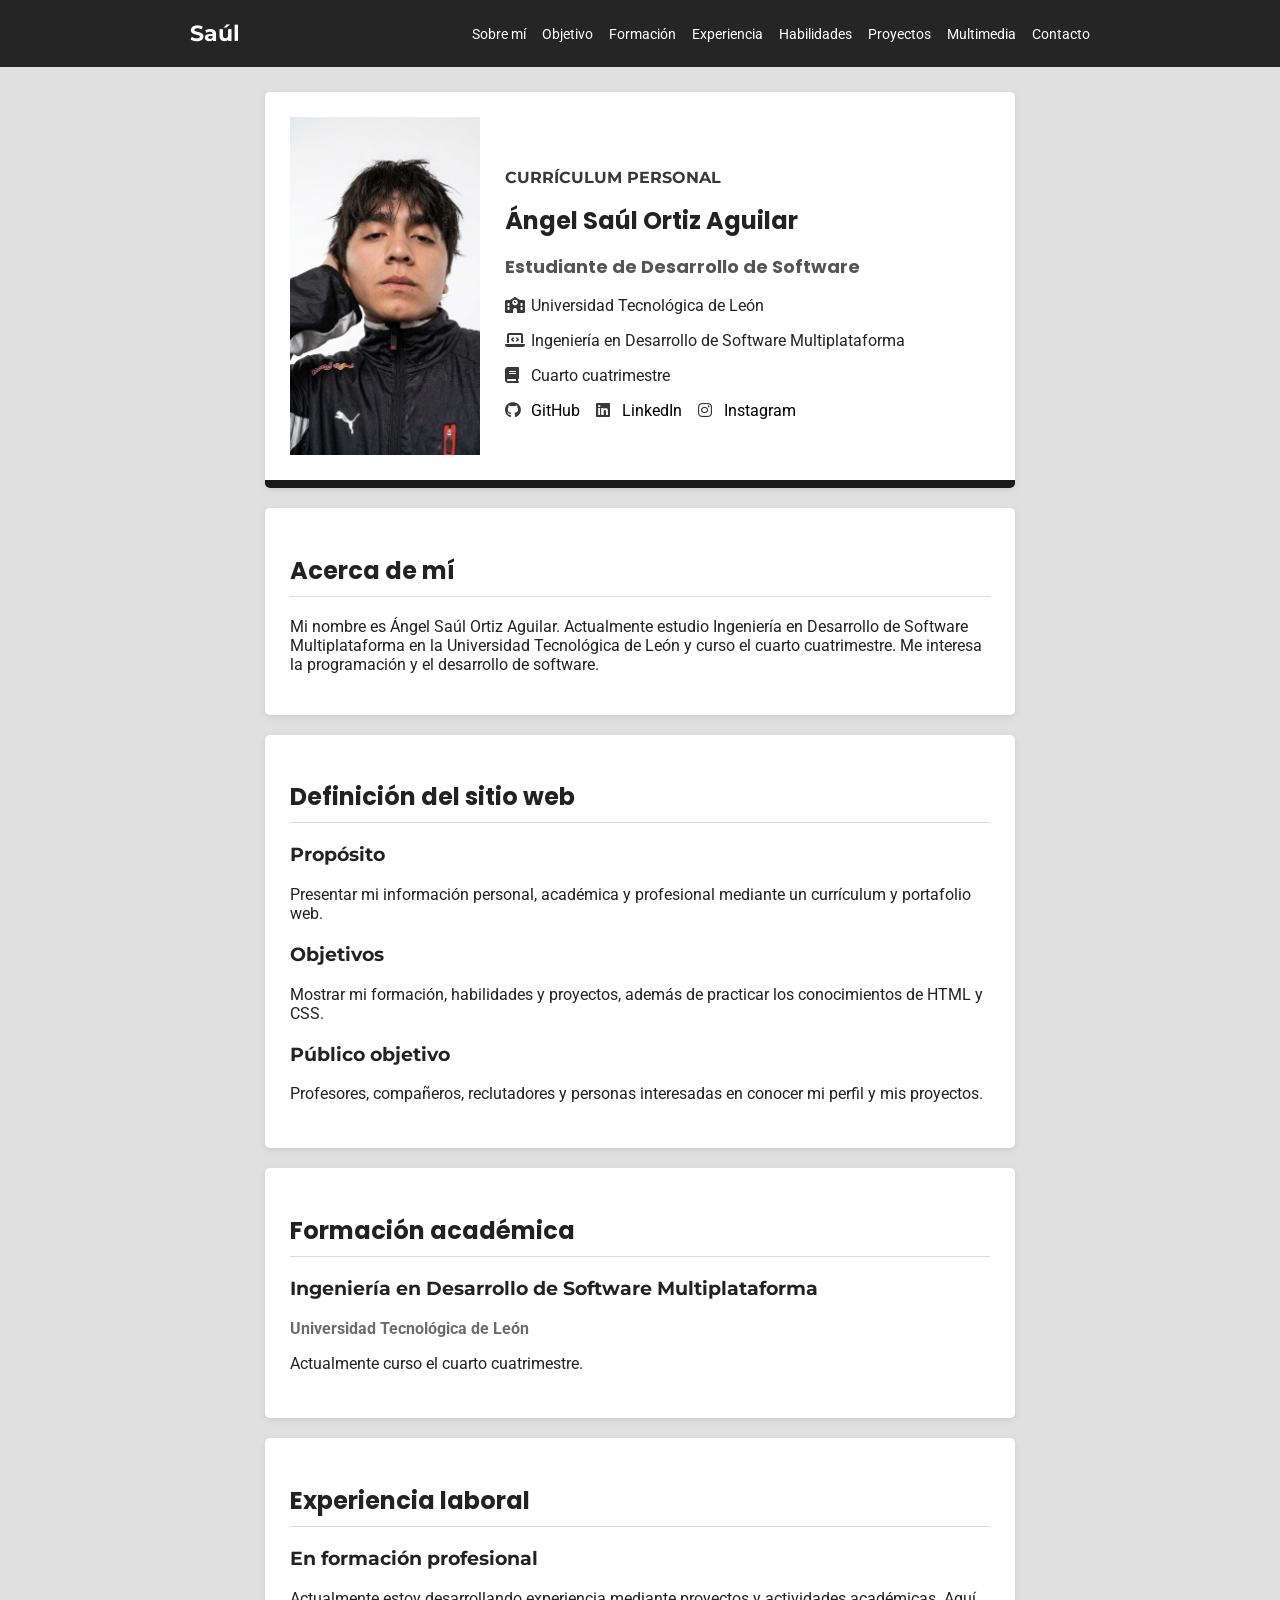
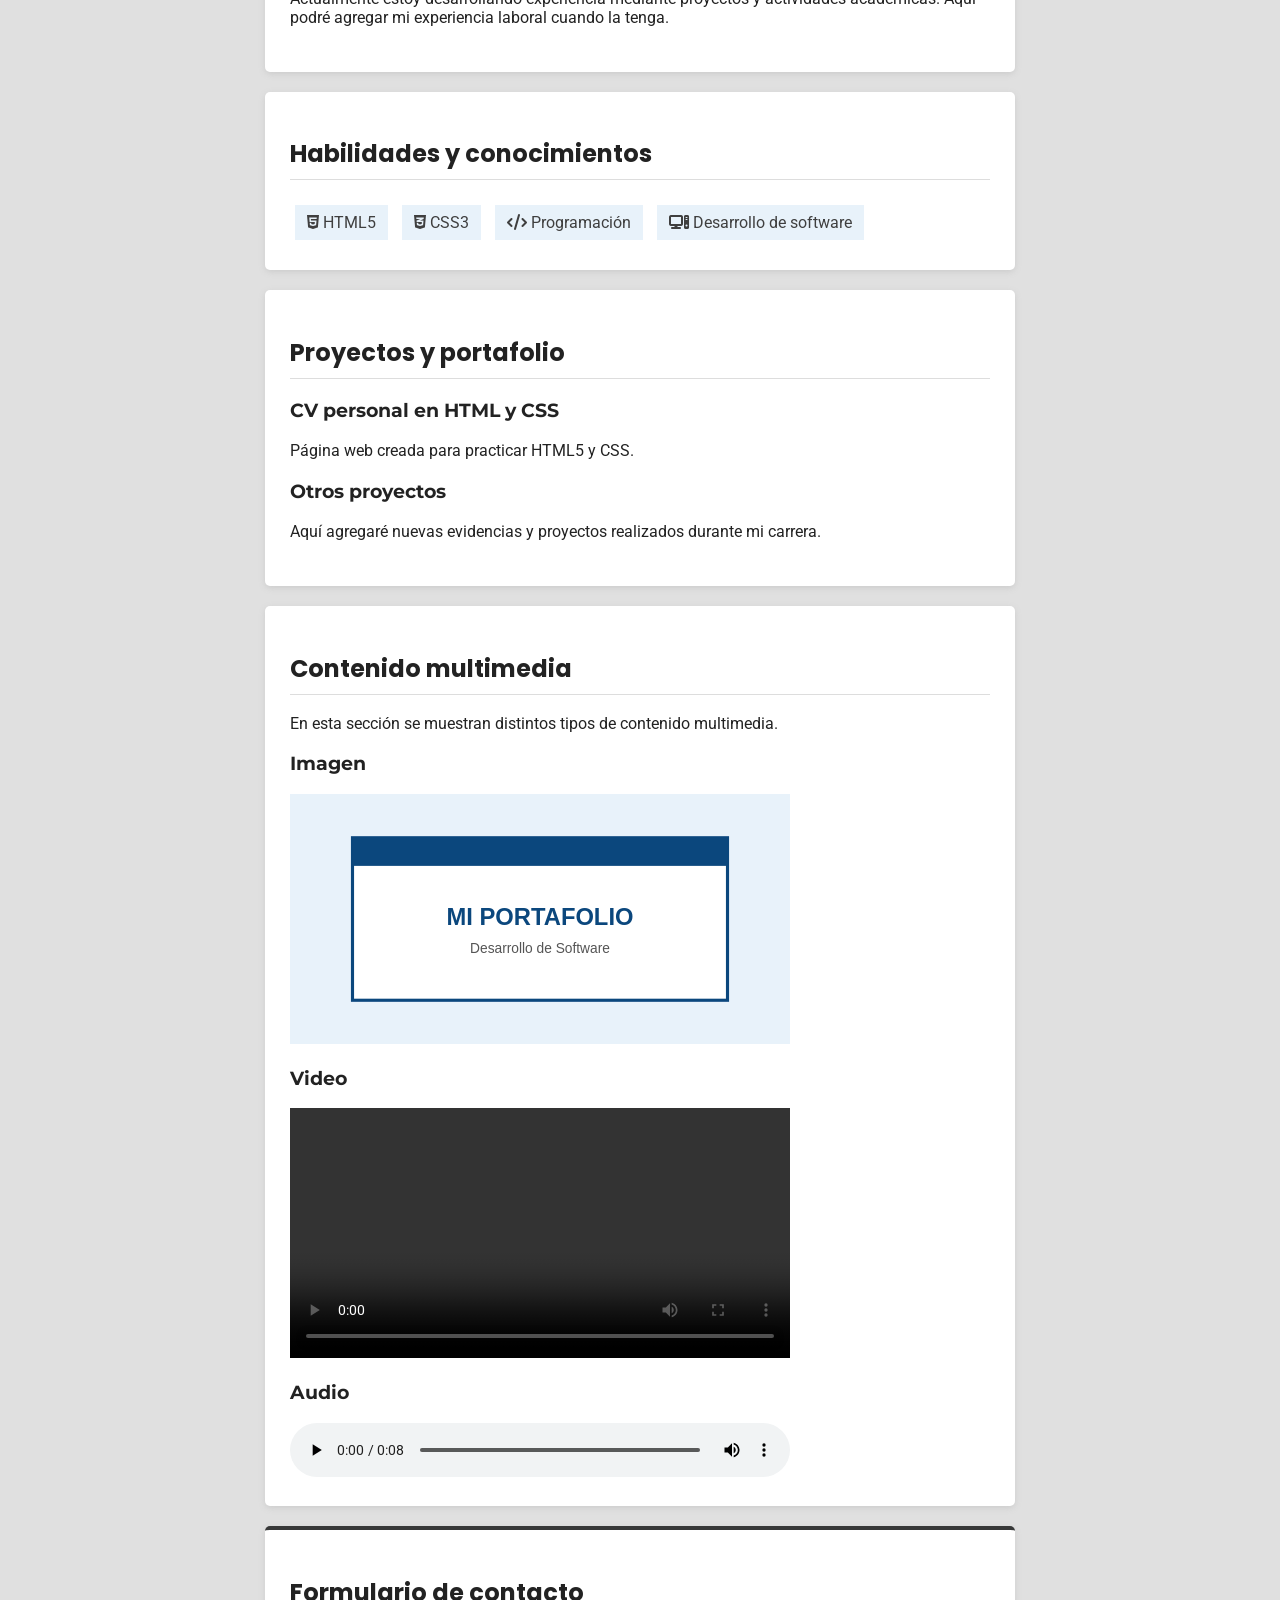
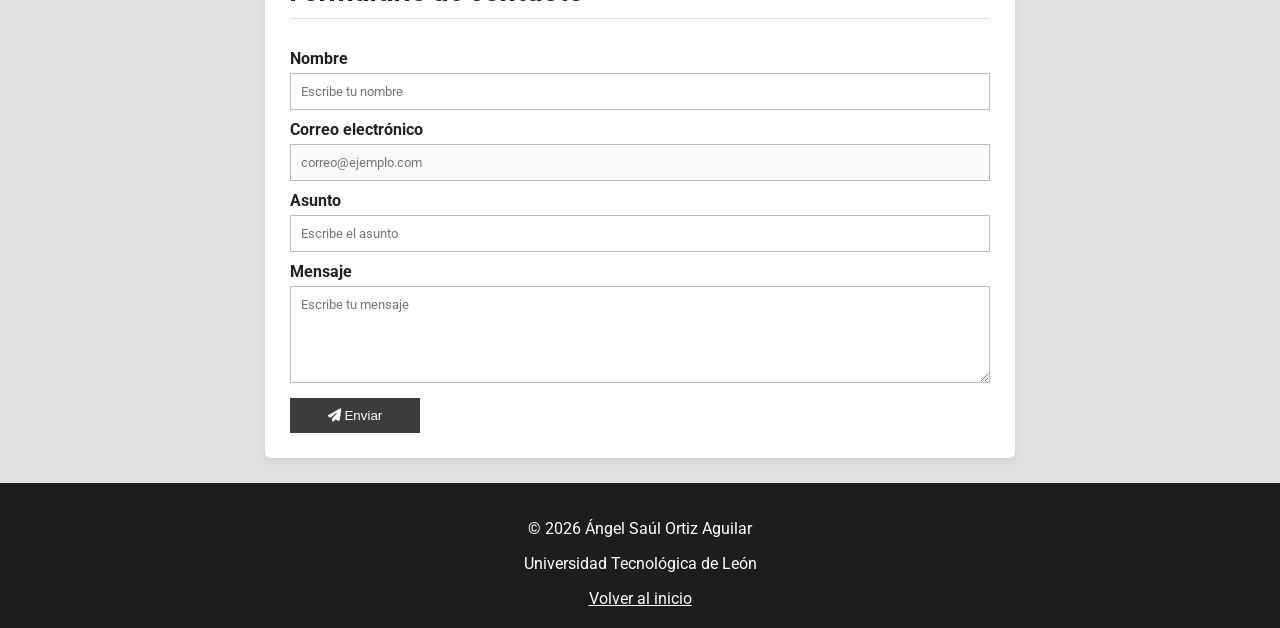
<file: index.html>
<!DOCTYPE html>
<html lang="es">
<head>
<meta charset="UTF-8">
<meta name="viewport" content="width=device-width, initial-scale=1.0">
<meta name="description" content="Currículum y portafolio de Ángel Saúl Ortiz Aguilar, estudiante de Desarrollo de Software Multiplataforma en la Universidad Tecnológica de León.">
<meta name="keywords" content="Ángel Saúl Ortiz Aguilar, CV, UTL, desarrollo de software, portafolio, programación">
<meta name="author" content="Ángel Saúl Ortiz Aguilar">
<title>Ángel Saúl Ortiz Aguilar | CV Personal</title>

<link rel="icon" href="IMAGENES/favicon.svg">
<link href="https://fonts.googleapis.com/css2?family=Montserrat:wght@500;700&family=Poppins:wght@400;600&family=Roboto:wght@400;700&display=swap" rel="stylesheet">
<link rel="stylesheet" href="https://cdnjs.cloudflare.com/ajax/libs/font-awesome/6.5.2/css/all.min.css">
<link rel="stylesheet" href="./CSS/estilos.css">
</head>

<body>

<header id="inicio">
    <nav>
        <a class="logo" href="#inicio">Saúl</a>
        <div class="menu">
            <a href="#sobre-mi">Sobre mí</a>
            <a href="#objetivo">Objetivo</a>
            <a href="#formacion">Formación</a>
            <a href="#experiencia">Experiencia</a>
            <a href="#habilidades">Habilidades</a>
            <a href="#proyectos">Proyectos</a>
            <a href="#multimedia">Multimedia</a>
            <a href="#contacto">Contacto</a>
        </div>
    </nav>
</header>

<main class="contenedor">

    <!-- Palabras clave: currículum, estudiante, UTL, software -->
    <section class="tarjeta presentacion">
        <div class="foto">
            <img src="./IMAGENES/perfil.jpg" alt="Foto de perfil de Ángel Saúl Ortiz Aguilar">
        </div>
        <div class="datos">
            <p class="etiqueta">CURRÍCULUM PERSONAL</p>
            <h1>Ángel Saúl Ortiz Aguilar</h1>
            <h2>Estudiante de Desarrollo de Software</h2>
            <p><i class="fa-solid fa-school"></i> Universidad Tecnológica de León</p>
            <p><i class="fa-solid fa-laptop-code"></i> Ingeniería en Desarrollo de Software Multiplataforma</p>
            <p><i class="fa-solid fa-book"></i> Cuarto cuatrimestre</p>

            <div class="redes">
                <a href="https://github.com/CoraGorgon"><i class="fa-brands fa-github"></i> GitHub</a>
                <a href="#"><i class="fa-brands fa-linkedin"></i> LinkedIn</a>
                <a href="https://www.instagram.com/sayul.xul/"><i class="fa-brands fa-instagram"></i> Instagram</a>
            </div>
        </div>
    </section>

    <!-- Palabras clave: perfil personal, estudiante, programación -->
    <section class="tarjeta" id="sobre-mi">
        <h2 class="titulo">Acerca de mí</h2>
        <p>
            Mi nombre es Ángel Saúl Ortiz Aguilar. Actualmente estudio Ingeniería en
            Desarrollo de Software Multiplataforma en la Universidad Tecnológica de León
            y curso el cuarto cuatrimestre. Me interesa la programación y el desarrollo de software.
        </p>
    </section>

    <!-- Palabras clave: propósito, objetivos, público objetivo -->
    <section class="tarjeta" id="objetivo">
        <h2 class="titulo">Definición del sitio web</h2>

        <article>
            <h3>Propósito</h3>
            <p>Presentar mi información personal, académica y profesional mediante un currículum y portafolio web.</p>
        </article>

        <article>
            <h3>Objetivos</h3>
            <p>Mostrar mi formación, habilidades y proyectos, además de practicar los conocimientos de HTML y CSS.</p>
        </article>

        <article>
            <h3>Público objetivo</h3>
            <p>Profesores, compañeros, reclutadores y personas interesadas en conocer mi perfil y mis proyectos.</p>
        </article>
    </section>

    <!-- Palabras clave: formación académica, UTL, ingeniería -->
    <section class="tarjeta" id="formacion">
        <h2 class="titulo">Formación académica</h2>
        <article>
            <h3>Ingeniería en Desarrollo de Software Multiplataforma</h3>
            <p class="resaltado">Universidad Tecnológica de León</p>
            <p>Actualmente curso el cuarto cuatrimestre.</p>
        </article>
    </section>

    <!-- Palabras clave: experiencia laboral, formación profesional -->
    <section class="tarjeta" id="experiencia">
        <h2 class="titulo">Experiencia laboral</h2>
        <article>
            <h3>En formación profesional</h3>
            <p>
                Actualmente estoy desarrollando experiencia mediante proyectos y actividades
                académicas. Aquí podré agregar mi experiencia laboral cuando la tenga.
            </p>
        </article>
    </section>

    <!-- Palabras clave: HTML5, CSS3, programación -->
    <section class="tarjeta" id="habilidades">
        <h2 class="titulo">Habilidades y conocimientos</h2>
        <div class="habilidades">
            <span><i class="fa-brands fa-html5"></i> HTML5</span>
            <span><i class="fa-brands fa-css3-alt"></i> CSS3</span>
            <span><i class="fa-solid fa-code"></i> Programación</span>
            <span><i class="fa-solid fa-computer"></i> Desarrollo de software</span>
        </div>
    </section>

    <!-- Palabras clave: proyectos, portafolio, evidencias -->
    <section class="tarjeta" id="proyectos">
        <h2 class="titulo">Proyectos y portafolio</h2>
        <article>
            <h3>CV personal en HTML y CSS</h3>
            <p>Página web creada para practicar HTML5 y CSS.</p>
        </article>
        <article>
            <h3>Otros proyectos</h3>
            <p>Aquí agregaré nuevas evidencias y proyectos realizados durante mi carrera.</p>
        </article>
    </section>

    <!-- Palabras clave: imagen, video, audio, multimedia -->
    <section class="tarjeta" id="multimedia">
        <h2 class="titulo">Contenido multimedia</h2>
        <p>En esta sección se muestran distintos tipos de contenido multimedia.</p>

        <h3>Imagen</h3>
        <img class="imagen-ejemplo" src="IMAGENES/proyecto.svg" alt="Ejemplo de imagen del portafolio">

        <h3>Video</h3>
        <video controls>
            <source src="IMAGENES/video.mp4" type="video/mp4">
            Tu navegador no puede reproducir el video.
        </video>
        

        <h3>Audio</h3>
        <audio controls>
            <source src="IMAGENES/audio.mp3" type="audio/mpeg">
            Tu navegador no puede reproducir el audio.
        </audio>
        
    </section>

    <!-- Palabras clave: contacto, correo, mensaje -->
    <section class="tarjeta" id="contacto">
        <h2 class="titulo">Formulario de contacto</h2>

        <form action="mailto:25000075@alumnos.utleon.edu.mx" method="post" enctype="text/plain">
            <label for="nombre">Nombre</label>
            <input type="text" id="nombre" name="nombre" placeholder="Escribe tu nombre" required>

            <label for="correo">Correo electrónico</label>
            <input type="email" id="correo" name="correo" placeholder="correo@ejemplo.com" required>

            <label for="asunto">Asunto</label>
            <input type="text" id="asunto" name="asunto" placeholder="Escribe el asunto" required>

            <label for="mensaje">Mensaje</label>
            <textarea id="mensaje" name="mensaje" rows="5" placeholder="Escribe tu mensaje" required></textarea>

            <button type="submit"><i class="fa-solid fa-paper-plane"></i> Enviar</button>
        </form>
    </section>

</main>

<footer>
    <p>© 2026 Ángel Saúl Ortiz Aguilar</p>
    <p>Universidad Tecnológica de León</p>
    <a href="#inicio">Volver al inicio</a>
</footer>
<!-- Página actualizada -->
</body>
</html>
</file>
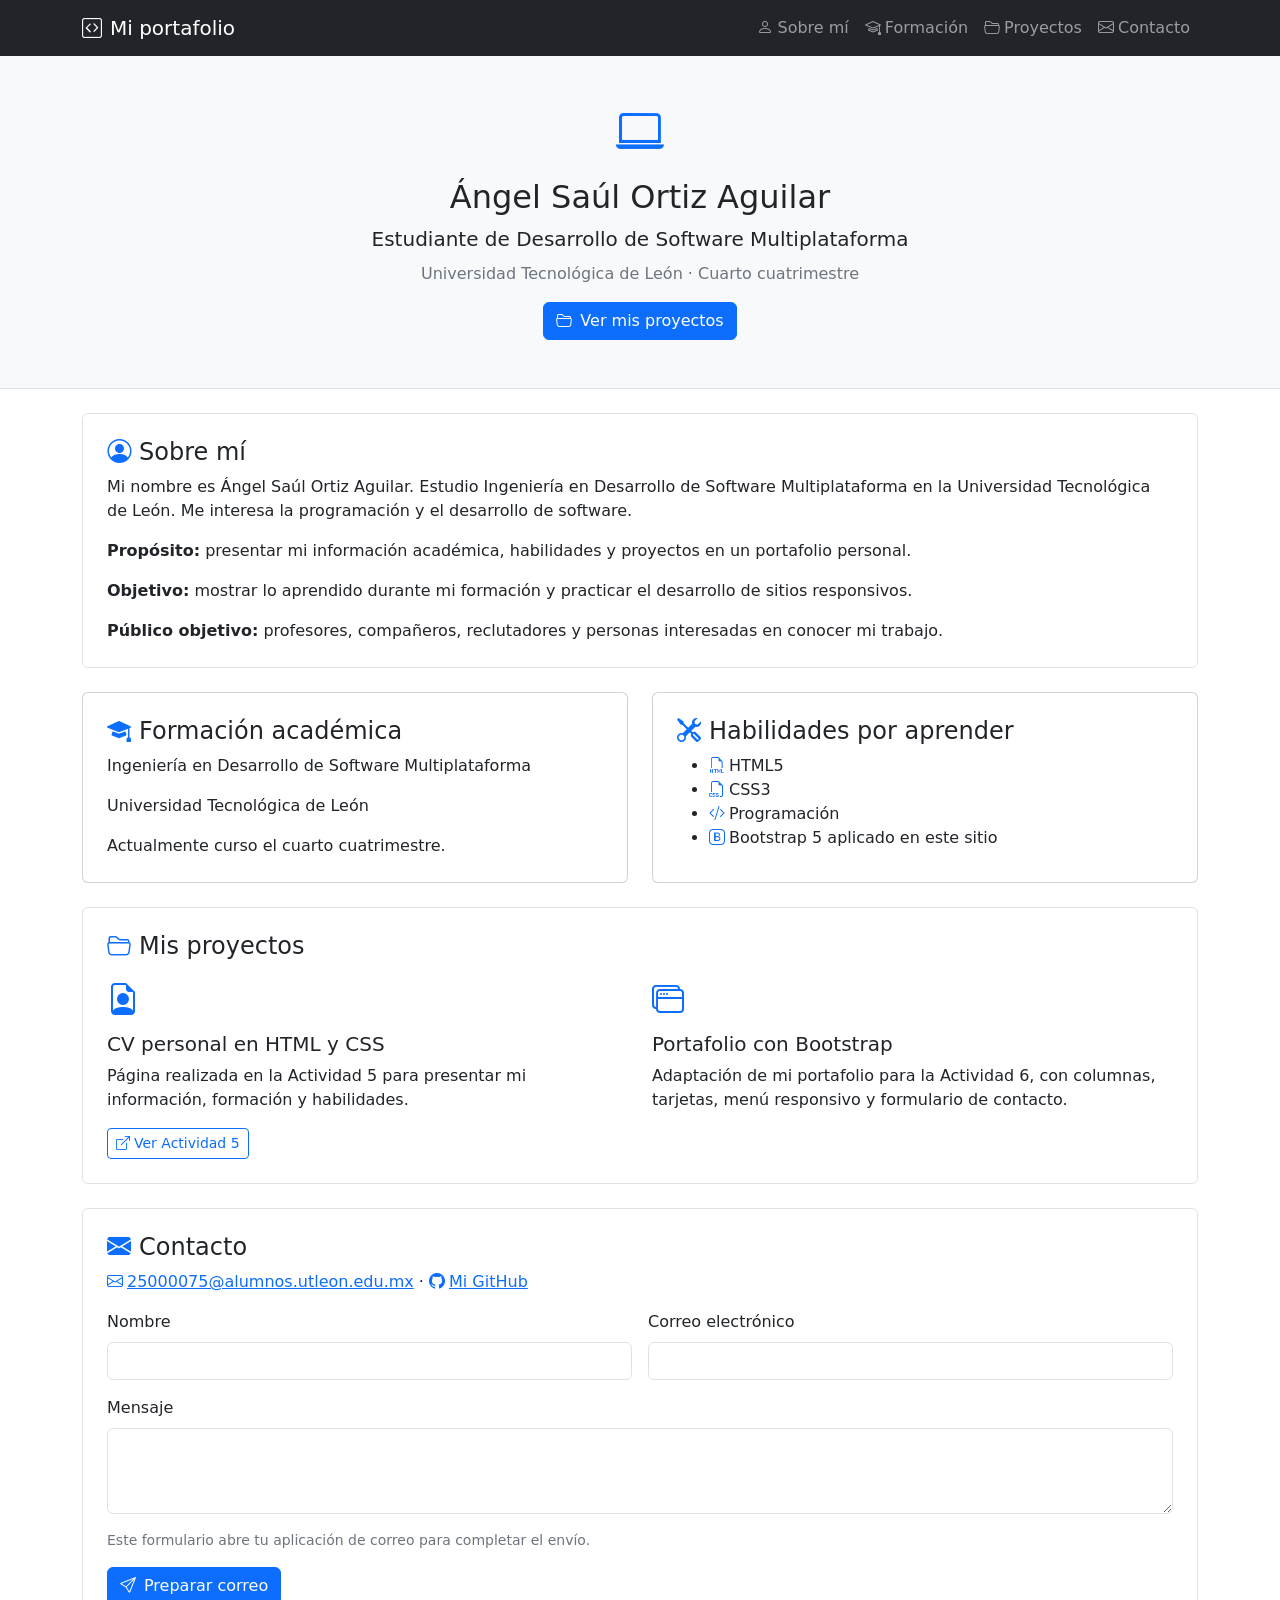
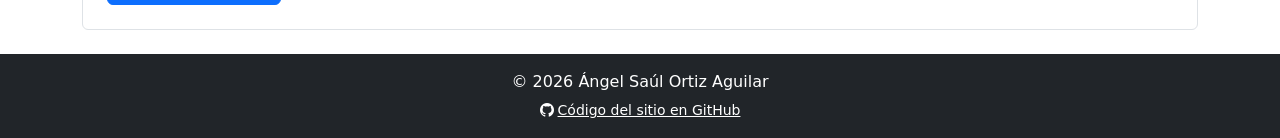
<file: actividad6/index.html>
<!DOCTYPE html>
<html lang="es">
<head>
  <meta charset="UTF-8">
  <meta name="viewport" content="width=device-width, initial-scale=1.0">
  <meta name="description" content="Portafolio personal de Ángel Saúl Ortiz Aguilar, estudiante de Desarrollo de Software Multiplataforma en la UTL.">
  <meta name="keywords" content="Ángel Saúl Ortiz Aguilar, portafolio, HTML, CSS, Bootstrap, UTL">
  <meta name="author" content="Ángel Saúl Ortiz Aguilar">
  <title>Ángel Saúl Ortiz Aguilar | Portafolio personal</title>
  <link href="https://cdn.jsdelivr.net/npm/bootstrap@5.3.3/dist/css/bootstrap.min.css" rel="stylesheet">
  <link href="https://cdn.jsdelivr.net/npm/bootstrap-icons@1.11.3/font/bootstrap-icons.min.css" rel="stylesheet">
</head>
<body>
  <nav class="navbar navbar-expand-md navbar-dark bg-dark">
    <div class="container">
      <a class="navbar-brand" href="#inicio"><i class="bi bi-code-square me-2" aria-hidden="true"></i>Mi portafolio</a>
      <button class="navbar-toggler" type="button" data-bs-toggle="collapse" data-bs-target="#menu" aria-controls="menu" aria-expanded="false" aria-label="Abrir menú"><span class="navbar-toggler-icon"></span></button>
      <div class="collapse navbar-collapse" id="menu">
        <ul class="navbar-nav ms-auto">
          <li class="nav-item"><a class="nav-link" href="#sobre-mi"><i class="bi bi-person me-1" aria-hidden="true"></i>Sobre mí</a></li>
          <li class="nav-item"><a class="nav-link" href="#formacion"><i class="bi bi-mortarboard me-1" aria-hidden="true"></i>Formación</a></li>
          <li class="nav-item"><a class="nav-link" href="#proyectos"><i class="bi bi-folder2-open me-1" aria-hidden="true"></i>Proyectos</a></li>
          <li class="nav-item"><a class="nav-link" href="#contacto"><i class="bi bi-envelope me-1" aria-hidden="true"></i>Contacto</a></li>
        </ul>
      </div>
    </div>
  </nav>

  <!-- Palabras clave: Ángel Saúl Ortiz Aguilar, portafolio personal, desarrollo de software. -->
  <header id="inicio" class="bg-light border-bottom py-5">
    <div class="container text-center">
      <div class="text-primary display-5 mb-3"><i class="bi bi-laptop " aria-hidden="true"></i></div>
      <h1 class="h2">Ángel Saúl Ortiz Aguilar</h1>
      <p class="lead mb-2">Estudiante de Desarrollo de Software Multiplataforma</p>
      <p class="text-secondary">Universidad Tecnológica de León · Cuarto cuatrimestre</p>
      <a class="btn btn-primary" href="#proyectos"><i class="bi bi-folder2-open me-2" aria-hidden="true"></i>Ver mis proyectos</a>
    </div>
  </header>

  <main class="container my-4">
    <!-- Palabras clave: perfil personal, programación, objetivos, portafolio académico. -->
    <section id="sobre-mi" class="bg-white border rounded p-4 mb-4">
      <h2 class="h4"><i class="bi bi-person-circle text-primary me-2" aria-hidden="true"></i>Sobre mí</h2>
      <p>Mi nombre es Ángel Saúl Ortiz Aguilar. Estudio Ingeniería en Desarrollo de Software Multiplataforma en la Universidad Tecnológica de León. Me interesa la programación y el desarrollo de software.</p>
      <p><strong>Propósito:</strong> presentar mi información académica, habilidades y proyectos en un portafolio personal.</p>
      <p><strong>Objetivo:</strong> mostrar lo aprendido durante mi formación y practicar el desarrollo de sitios responsivos.</p>
      <p class="mb-0"><strong>Público objetivo:</strong> profesores, compañeros, reclutadores y personas interesadas en conocer mi trabajo.</p>
    </section>

    <!-- Palabras clave: formación académica, UTL, HTML5, CSS3, Bootstrap 5. -->
    <section id="formacion" class="mb-4">
      <div class="row g-4">
        <div class="col-12 col-md-6">
          <div class="card h-100"><div class="card-body p-4">
            <h2 class="h4"><i class="bi bi-mortarboard-fill text-primary me-2" aria-hidden="true"></i>Formación académica</h2>
            <p>Ingeniería en Desarrollo de Software Multiplataforma</p>
            <p>Universidad Tecnológica de León</p>
            <p class="mb-0">Actualmente curso el cuarto cuatrimestre.</p>
          </div></div>
        </div>
        <div class="col-12 col-md-6">
          <div class="card h-100"><div class="card-body p-4">
            <h2 class="h4"><i class="bi bi-tools text-primary me-2" aria-hidden="true"></i>Habilidades por aprender</h2>
            <ul class="mb-0"><li><i class="bi bi-filetype-html text-primary me-1" aria-hidden="true"></i>HTML5</li><li><i class="bi bi-filetype-css text-primary me-1" aria-hidden="true"></i>CSS3</li><li><i class="bi bi-code-slash text-primary me-1" aria-hidden="true"></i>Programación</li><li><i class="bi bi-bootstrap text-primary me-1" aria-hidden="true"></i>Bootstrap 5 aplicado en este sitio</li></ul>
          </div></div>
        </div>
      </div>
    </section>

    <!-- Palabras clave: proyectos web, currículum HTML CSS, diseño responsivo Bootstrap. -->
    <section id="proyectos" class="bg-white border rounded p-4 mb-4">
      <h2 class="h4 mb-3"><i class="bi bi-folder2-open text-primary me-2" aria-hidden="true"></i>Mis proyectos</h2>
      <div class="row g-4">
        <article class="col-12 col-md-6">
          <div class="fs-2 text-primary mb-2"><i class="bi bi-file-earmark-person " aria-hidden="true"></i></div>
          <h3 class="h5">CV personal en HTML y CSS</h3>
          <p>Página realizada en la Actividad 5 para presentar mi información, formación y habilidades.</p>
          <a href="https://coragorgon.github.io/Actividad5-CV-Angel-Ortiz/" class="btn btn-outline-primary btn-sm"><i class="bi bi-box-arrow-up-right me-1" aria-hidden="true"></i>Ver Actividad 5</a>
        </article>
        <article class="col-12 col-md-6">
          <div class="fs-2 text-primary mb-2"><i class="bi bi-window-stack " aria-hidden="true"></i></div>
          <h3 class="h5">Portafolio con Bootstrap</h3>
          <p class="mb-0">Adaptación de mi portafolio para la Actividad 6, con columnas, tarjetas, menú responsivo y formulario de contacto.</p>
        </article>
      </div>
    </section>

    <!-- Palabras clave: contacto, correo UTL, GitHub CoraGorgon. -->
    <section id="contacto" class="bg-white border rounded p-4 mb-4">
      <h2 class="h4"><i class="bi bi-envelope-fill text-primary me-2" aria-hidden="true"></i>Contacto</h2>
      <p><a class="text-break" href="mailto:25000075@alumnos.utleon.edu.mx"><i class="bi bi-envelope me-1" aria-hidden="true"></i>25000075@alumnos.utleon.edu.mx</a> · <a href="https://github.com/CoraGorgon"><i class="bi bi-github me-1" aria-hidden="true"></i>Mi GitHub</a></p>
      <form id="formulario">
        <div class="row g-3">
          <div class="col-12 col-md-6"><label for="nombre" class="form-label">Nombre</label><input class="form-control" id="nombre" name="nombre" autocomplete="name" required></div>
          <div class="col-12 col-md-6"><label for="correo" class="form-label">Correo electrónico</label><input type="email" class="form-control" id="correo" name="correo" autocomplete="email" required></div>
          <div class="col-12"><label for="mensaje" class="form-label">Mensaje</label><textarea class="form-control" id="mensaje" name="mensaje" rows="3" required></textarea></div>
          <div class="col-12"><p class="small text-secondary">Este formulario abre tu aplicación de correo para completar el envío.</p><button class="btn btn-primary" type="submit"><i class="bi bi-send me-2" aria-hidden="true"></i>Preparar correo</button></div>
        </div>
      </form>
    </section>
  </main>
  <footer class="bg-dark text-white text-center py-3"><div class="container"><p class="mb-1">© 2026 Ángel Saúl Ortiz Aguilar</p><a class="text-white small" href="https://github.com/CoraGorgon/Actividad5-CV-Angel-Ortiz/tree/main/actividad6"><i class="bi bi-github me-1" aria-hidden="true"></i>Código del sitio en GitHub</a></div></footer>
  <script src="js/script.js"></script>
</body>
</html>
</file>
<file: CSS/estilos.css>
* {
    box-sizing: border-box;
}

html {
    scroll-behavior: smooth;
}

body {
    margin: 0;
    background-color: #e0e0e0;
    color: #222;
    font-family: "Roboto", sans-serif;
}

header {
    background-color: #252525;
    padding: 20px;
}

nav {
    max-width: 900px;
    margin: auto;
    display: flex;
    justify-content: space-between;
    align-items: center;
}

.logo {
    color: white;
    font-family: "Montserrat", sans-serif;
    font-size: 22px;
    font-weight: bold;
    text-decoration: none;
}

.menu a {
    color: white;
    text-decoration: none;
    margin-left: 12px;
    font-size: 14px;
}

.menu a:hover {
    text-decoration: underline;
}

.contenedor {
    width: 90%;
    max-width: 750px;
    margin: 25px auto;
}

.tarjeta {
    background-color: white;
    padding: 25px;
    margin-bottom: 20px;
    border-radius: 5px;
    box-shadow: 0 2px 6px #ccc;
}

.presentacion {
    display: flex;
    align-items: center;
    gap: 25px;
    border-bottom: 8px solid #1a1919;
}

.foto {
    width: 190px;
    min-width: 190px;
}

.foto img {
    width: 100%;
    display: block;
}

.datos h1 {
    font-family: "Poppins", sans-serif;
    margin: 5px 0;
}

.datos h2 {
    font-family: "Poppins", sans-serif;
    color: #555;
    font-size: 18px;
}

.etiqueta {
    color: #383838;
    font-family: "Montserrat", sans-serif;
    font-weight: bold;
}

.datos i {
    color: #383838;
    width: 22px;
}

.titulo {
    font-family: "Poppins", sans-serif;
    border-bottom: 1px solid #ddd;
    padding-bottom: 8px;
}

h3 {
    font-family: "Montserrat", sans-serif;
}

article {
    margin-bottom: 20px;
}

.resaltado {
    color: #6a6c6d;
    font-weight: bold;
}

.redes {
    margin-top: 15px;
}

.redes a {
    color: #000000;
    margin-right: 12px;
    text-decoration: none;
}

.redes a:hover {
    color: #363636;
}

.habilidades span {
    display: inline-block;
    background-color: #e8f2fa;
    color: #3f3f3f;
    padding: 8px 12px;
    margin: 5px;
}

.imagen-ejemplo {
    width: 100%;
    max-width: 500px;
}

video,
audio {
    width: 100%;
    max-width: 500px;
}

.nota {
    color: #666;
    font-size: 13px;
}

form {
    display: flex;
    flex-direction: column;
}

label {
    font-weight: bold;
    margin-top: 10px;
}

input,
textarea {
    padding: 10px;
    margin-top: 5px;
    border: 1px solid #bbb;
    font-family: "Roboto", sans-serif;
}

input[type="email"] {
    background-color: #fafafa;
}

#contacto {
    border-top: 4px solid #373838;
}

button {
    width: 130px;
    margin-top: 15px;
    padding: 10px;
    background-color: #3d3c3c;
    color: white;
    border: none;
    cursor: pointer;
}

button:hover {
    background-color: #3a3939;
}

footer {
    background-color: #1d1d1d;
    color: white;
    text-align: center;
    padding: 20px;
}

footer a {
    color: #fdfffa;
}

@media (max-width: 650px) {
    nav {
        flex-direction: column;
    }

    .menu {
        text-align: center;
        margin-top: 10px;
    }

    .menu a {
        display: inline-block;
        margin: 5px;
    }

    .presentacion {
        flex-direction: column;
        text-align: center;
    }
}
</file>
